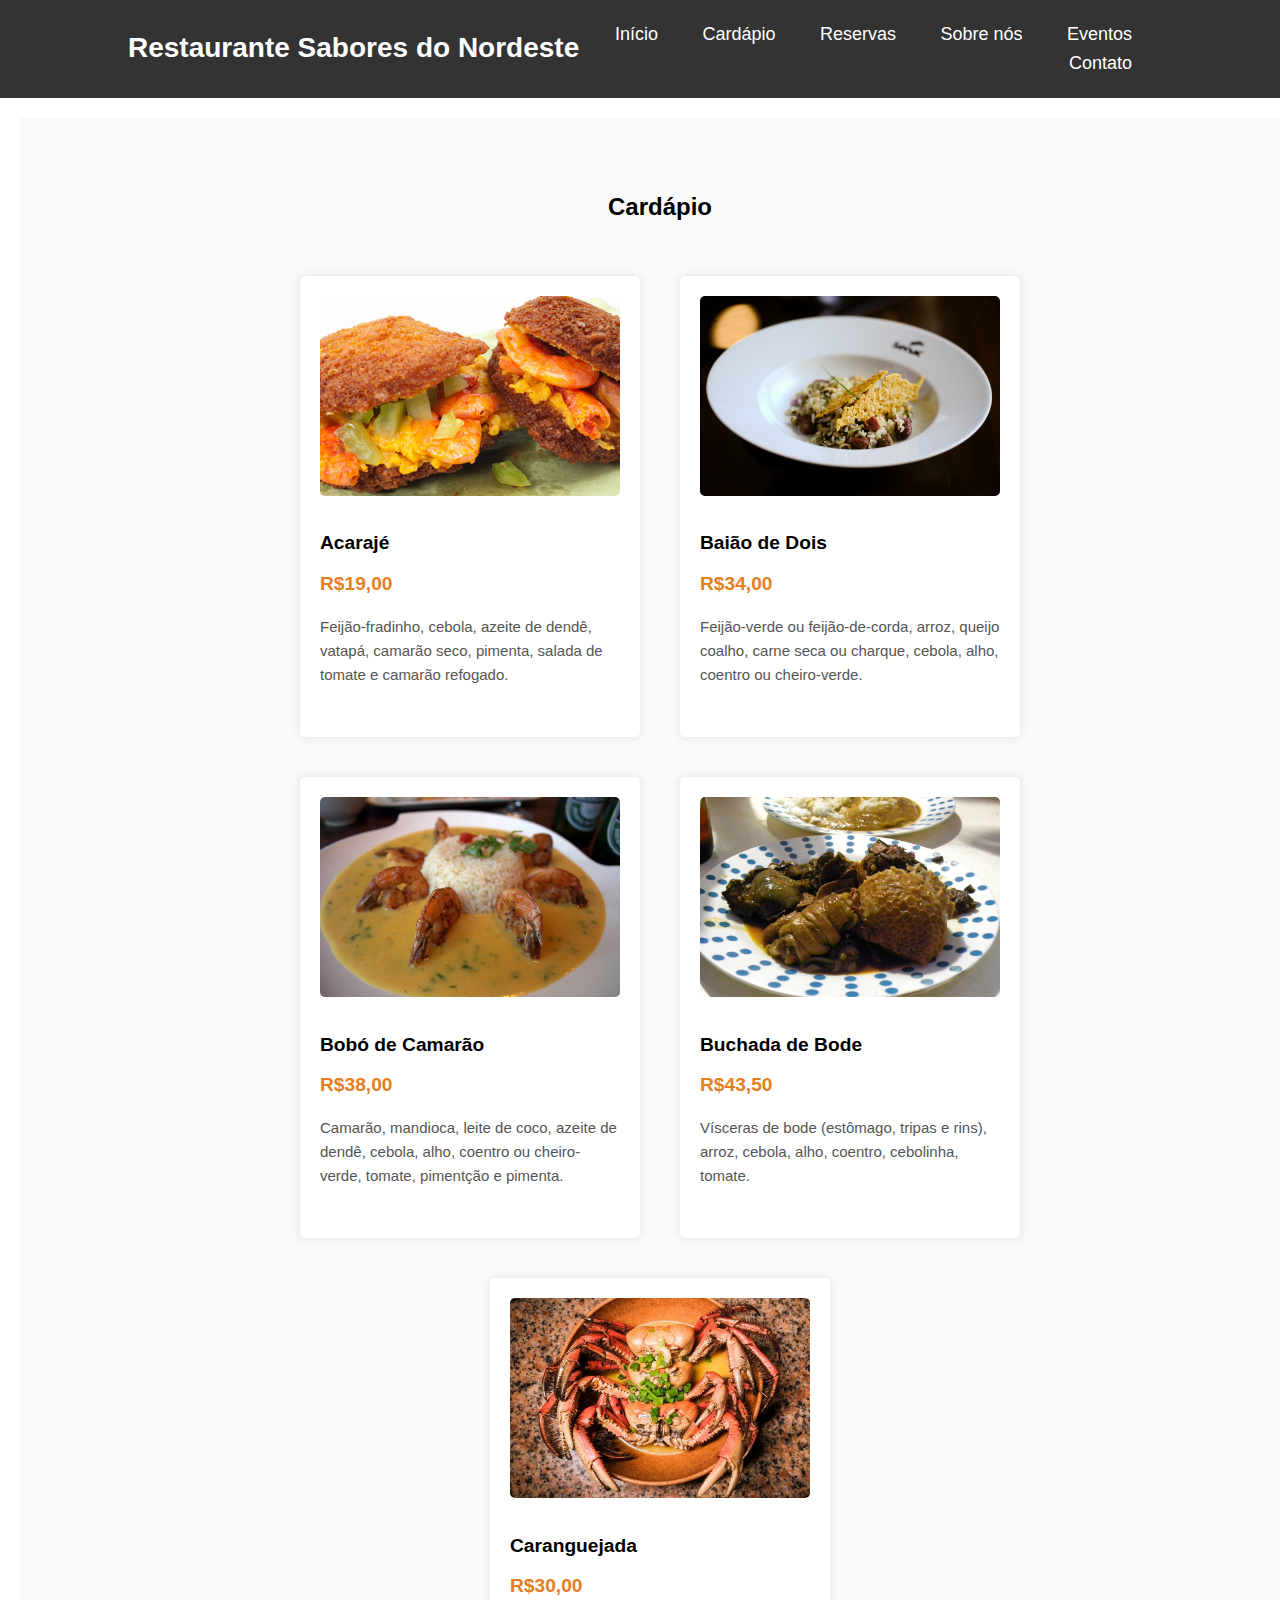
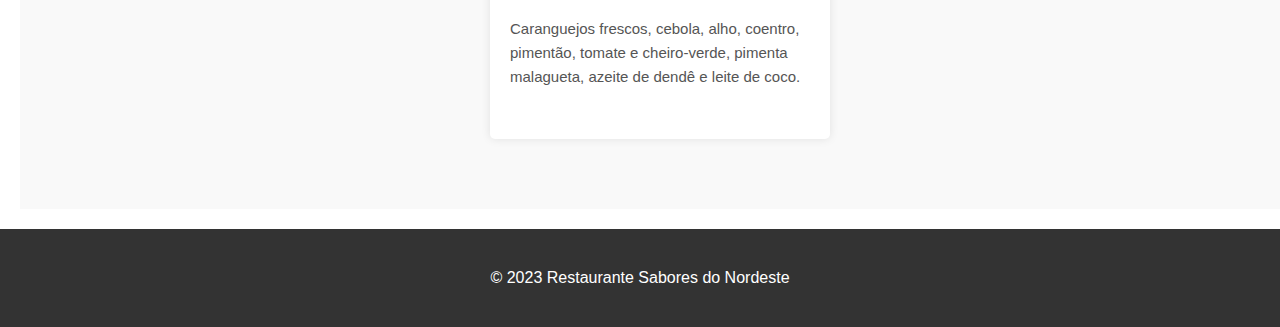
<file: pages/cardapio.html>
<!DOCTYPE html>
<html lang="pt-br">

<head>
    <meta charset="UTF-8">
    <title>Cardápio - Restaurante Sabores do Nordeste</title>
    <link rel="stylesheet" href="/css/style.css">
</head>

<body>
    <header>
        <div class="container">
            <h1 class="logo">Restaurante Sabores do Nordeste</h1>
            <nav>
                <ul class="nav-links">
                    <li><a href="/index.html">Início</a></li>
                    <li><a href="cardapio.html">Cardápio</a></li>
                    <li><a href="reservas.html">Reservas</a></li>
                    <li><a href="sobre.html">Sobre nós</a></li>
                    <li><a href="eventos.html">Eventos</a></li>
                    <li><a href="contato.html">Contato</a></li>
                </ul>
            </nav>
        </div>
    </header>

    <main>
        <section class="menu">
            <h2>Cardápio</h2>
            <div class="container">
                <div class="menu-items">
                    <div class="menu-item">
                        <img src="/images/acaraje.png" alt="Acarajé">
                        <h3>Acarajé</h3>
                        <span>R$19,00</span>
                        <p>Feijão-fradinho, cebola, azeite de dendê, vatapá, camarão seco, pimenta, salada de tomate e camarão refogado.</p>
                    </div>
                    <div class="menu-item">
                        <img src="/images/baiao_de_dois.jpg" alt="Baião de Dois">
                        <h3>Baião de Dois</h3>
                        <span>R$34,00</span>
                        <p>Feijão-verde ou feijão-de-corda, arroz, queijo coalho, carne seca ou charque, cebola, alho, coentro ou cheiro-verde.</p>
                    </div>
                    <div class="menu-item">
                        <img src="/images/bobo_de_camarao.jpg" alt="Bobó de Camarão">
                        <h3>Bobó de Camarão</h3>
                        <span>R$38,00</span>
                        <p>Camarão, mandioca, leite de coco, azeite de dendê, cebola, alho, coentro ou cheiro-verde, tomate, pimentção e pimenta.</p>
                    </div>
                    <div class="menu-item">
                        <img src="/images/buchada_de_bode.jpg" alt="Buchada de Bode">
                        <h3>Buchada de Bode</h3>
                        <span>R$43,50  </span>
                        <p>Vísceras de bode (estômago, tripas e rins), arroz, cebola, alho, coentro, cebolinha, tomate.</p>
                    </div>
                    <div class="menu-item">
                        <img src="/images/caranguejada.jpg" alt="Caranguejada">
                        <h3>Caranguejada</h3>
                        <span>R$30,00</span>
                        <p>Caranguejos frescos, cebola, alho, coentro, pimentão, tomate e cheiro-verde, pimenta malagueta, azeite de dendê e leite de coco.</p>
                    </div>
                </div>
            </div>
        </section>
    </main>

    <footer>
        <p>&copy; 2023 Restaurante Sabores do Nordeste</p>
    </footer>
</body>

</html>
</file>
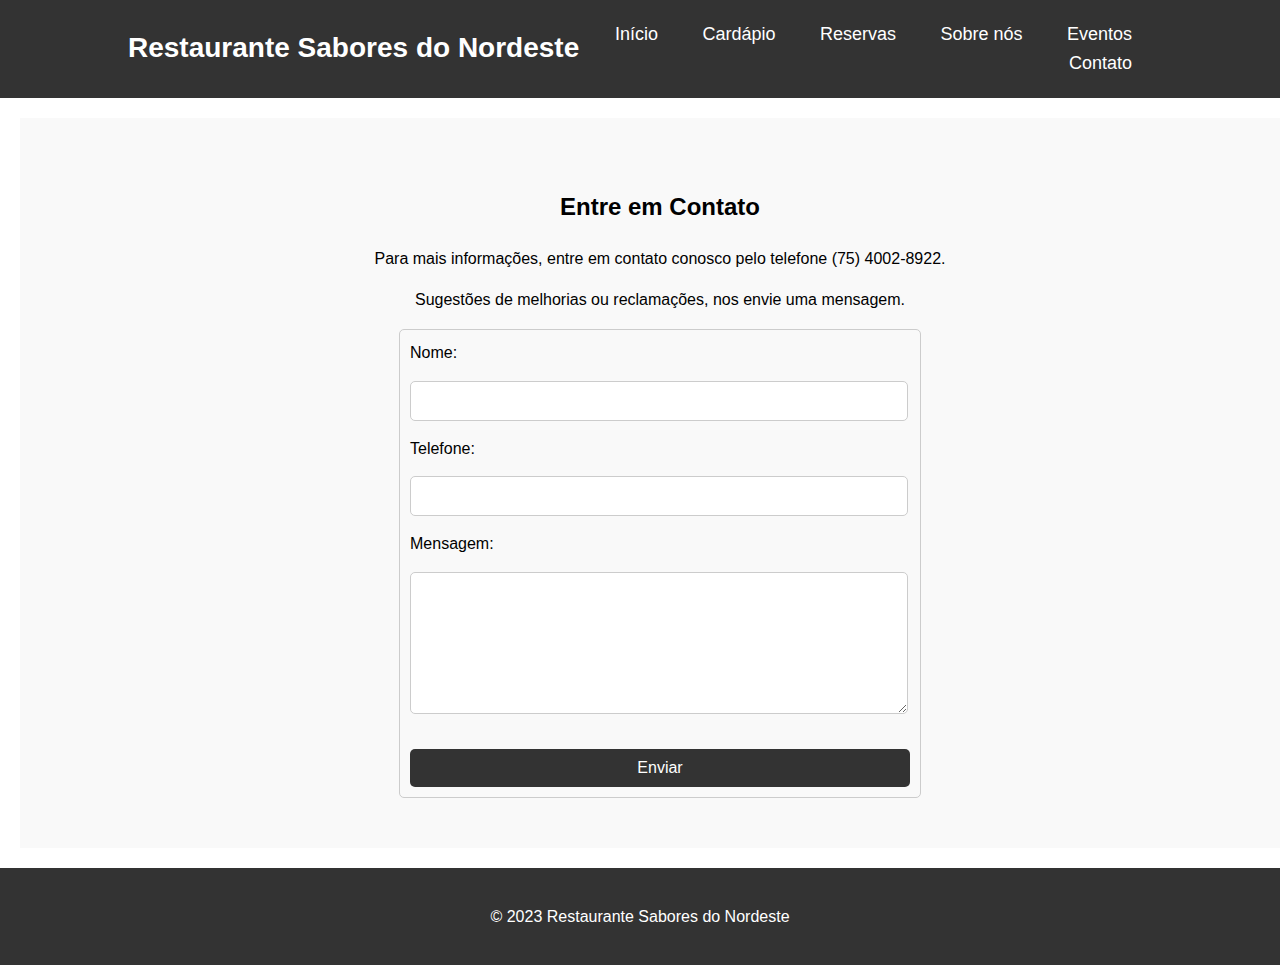
<file: pages/contato.html>
<!DOCTYPE html>
<html lang="pt-br">

<head>
  <meta charset="UTF-8">
  <title>Contatos - Restaurante Sabores do Nordeste</title>
  <link rel="stylesheet" href="/css/style.css">
</head>

<body>
  <header>
    <div class="container">
      <h1 class="logo">Restaurante Sabores do Nordeste</h1>
      <nav>
        <ul class="nav-links">
          <li><a href="/index.html">Início</a></li>
          <li><a href="cardapio.html">Cardápio</a></li>
          <li><a href="reservas.html">Reservas</a></li>
          <li><a href="sobre.html">Sobre nós</a></li>
          <li><a href="eventos.html">Eventos</a></li>
          <li><a href="contato.html">Contato</a></li>
        </ul>
      </nav>
    </div>
  </header>


  <main>
    <section class="contact-section">
      <h2>Entre em Contato</h2>
      <p>Para mais informações, entre em contato conosco pelo telefone (75) 4002-8922.</p>
      <p>Sugestões de melhorias ou reclamações, nos envie uma mensagem.</p>
      <div class="container">

        <form action="#" method="post">
          <label for="name">Nome:</label>
          <input type="text" id="name" name="name" required>

          <label for="phone">Telefone:</label>
          <input type="tel" id="phone" name="phone" required>

          <label for="message">Mensagem:</label>
          <textarea id="message" name="message" rows="5" required></textarea>

          <input type="submit" value="Enviar">
        </form>
      </div>
    </section>
  </main>

  <footer>
    <p>&copy; 2023 Restaurante Sabores do Nordeste</p>
  </footer>

</body>

</html>
</file>
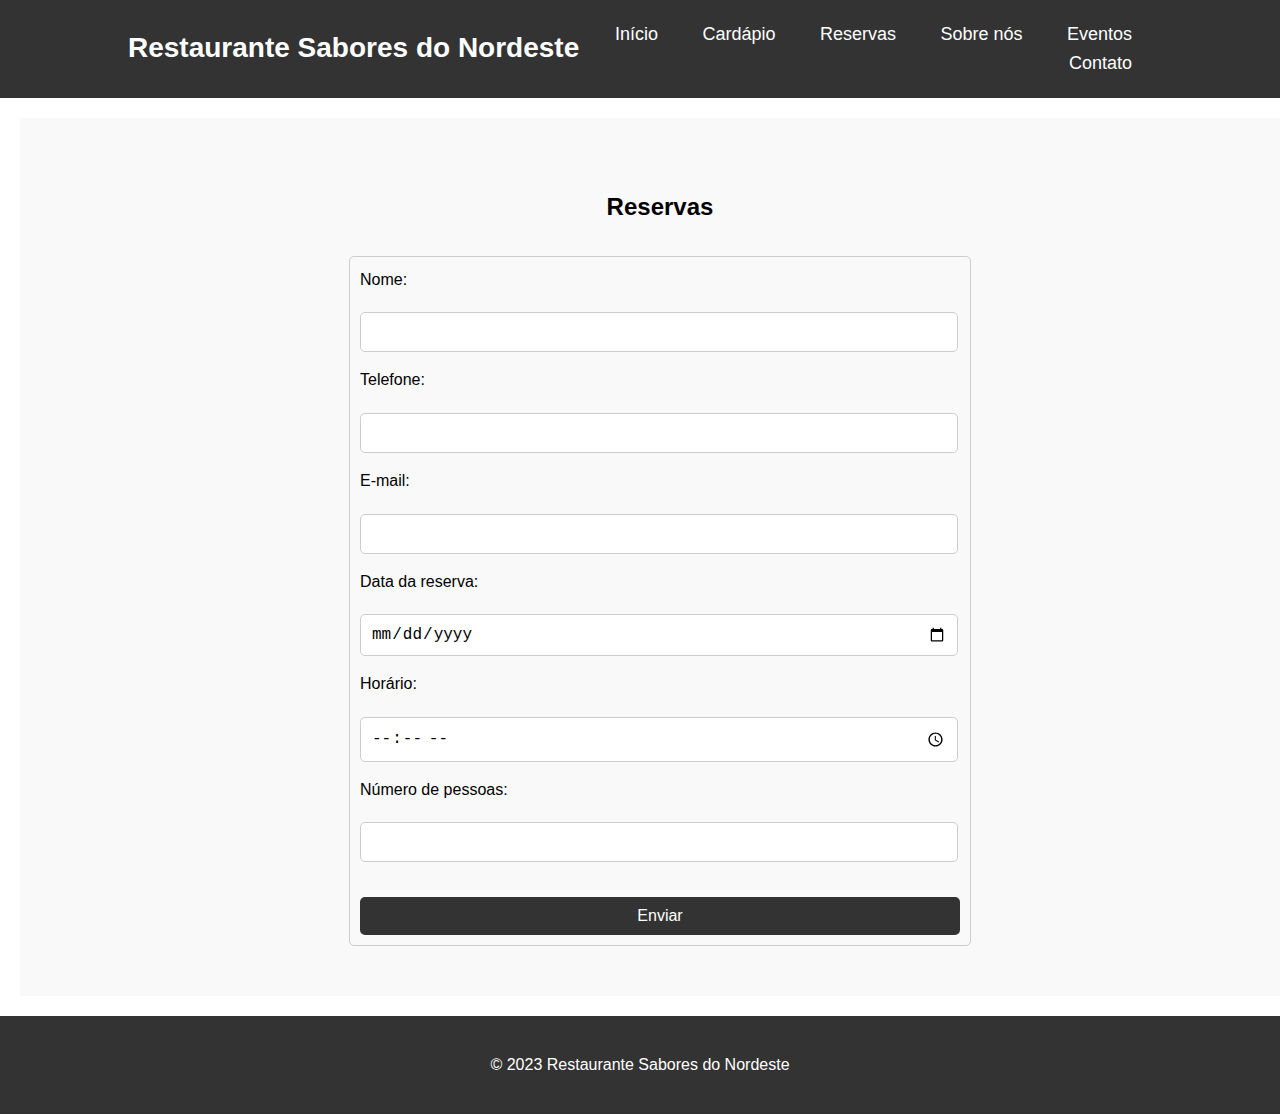
<file: pages/reservas.html>
<!DOCTYPE html>
<html lang="pt-br">

<head>
  <meta charset="UTF-8">
  <title>Reservas - Restaurante Sabores do Nordeste</title>
  <link rel="stylesheet" href="/css/style.css">
</head>

<body>
  <header>
    <div class="container">
      <h1 class="logo">Restaurante Sabores do Nordeste</h1>
      <nav>
        <ul class="nav-links">
          <li><a href="/index.html">Início</a></li>
          <li><a href="cardapio.html">Cardápio</a></li>
          <li><a href="reservas.html">Reservas</a></li>
          <li><a href="sobre.html">Sobre nós</a></li>
          <li><a href="eventos.html">Eventos</a></li>
          <li><a href="contato.html">Contato</a></li>
        </ul>
      </nav>
    </div>
  </header>

  <main>
    <section class="reservation-form">
      <h2>Reservas</h2>
      <div class="container">

        <form action="#" method="post">
          <label for="name">Nome:</label>
          <input type="text" id="name" name="name" required>

          <label for="phone">Telefone:</label>
          <input type="tel" id="phone" name="phone" required>

          <label for="email">E-mail:</label>
          <input type="email" id="email" name="email" required>

          <label for="date">Data da reserva:</label>
          <input type="date" id="date" name="date" required>

          <label for="time">Horário:</label>
          <input type="time" id="time" name="time" required>

          <label for="people">Número de pessoas:</label>
          <input type="number" id="people" name="people" required>

          <input type="submit" value="Enviar">
        </form>
      </div>
    </section>
  </main>

  <footer>
    <p>&copy; 2023 Restaurante Sabores do Nordeste</p>
  </footer>
</body>

</html>
</file>
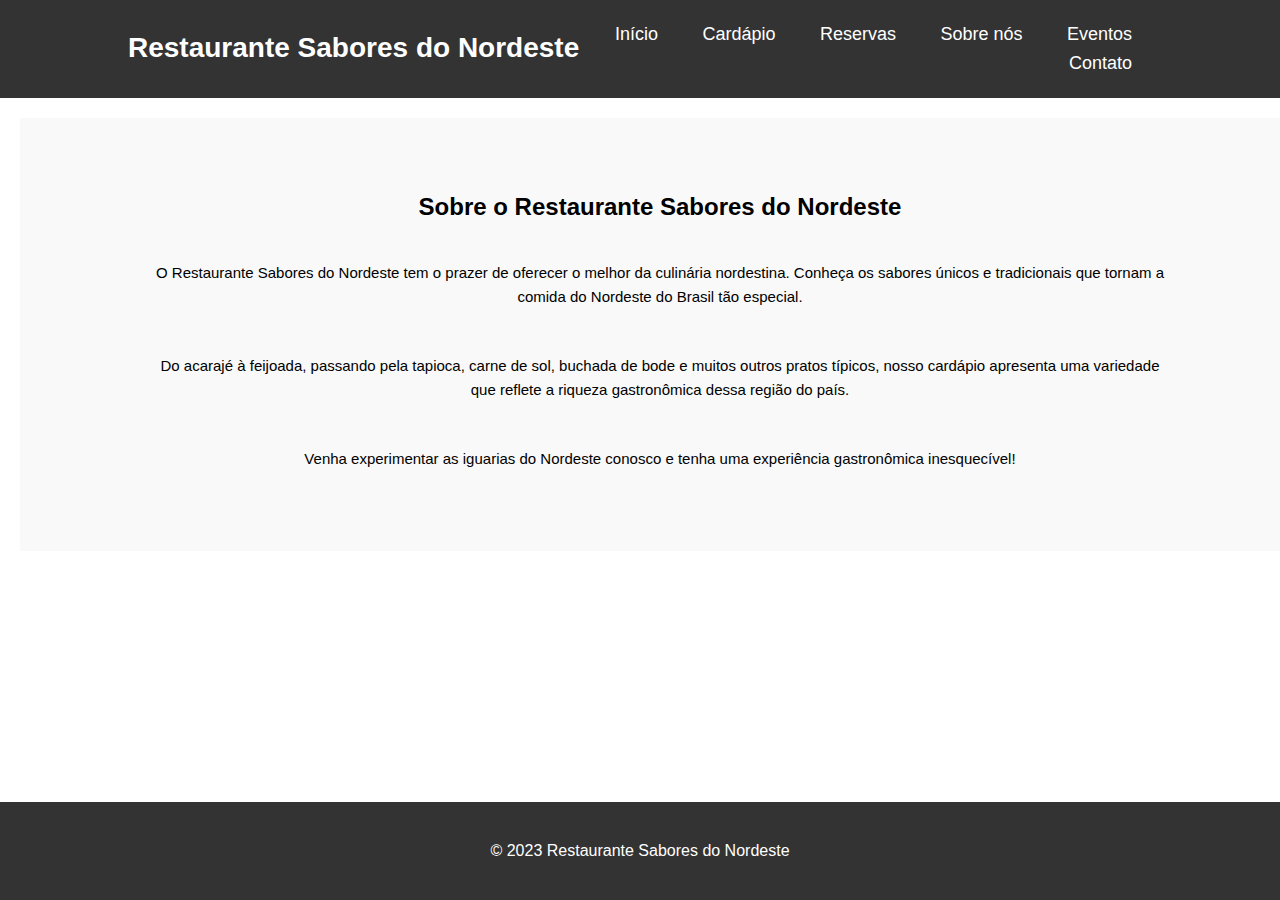
<file: pages/sobre.html>
<!DOCTYPE html>
<html lang="pt-br">

<head>
    <meta charset="UTF-8">
    <title>Sobre - Restaurante Sabores do Nordeste</title>
    <link rel="stylesheet" href="/css/style.css">
</head>

<body>
    <header>
        <div class="container">
            <h1 class="logo">Restaurante Sabores do Nordeste</h1>
            <nav>
                <ul class="nav-links">
                    <li><a href="/index.html">Início</a></li>
                    <li><a href="cardapio.html">Cardápio</a></li>
                    <li><a href="reservas.html">Reservas</a></li>
                    <li><a href="sobre.html">Sobre nós</a></li>
                    <li><a href="eventos.html">Eventos</a></li>
                    <li><a href="contato.html">Contato</a></li>
                </ul>
            </nav>
        </div>
    </header>

    <main>
        <section class="about-section">
            <h2>Sobre o Restaurante Sabores do Nordeste</h2>
            <div class="container">
                <p>O Restaurante Sabores do Nordeste tem o prazer de oferecer o melhor da culinária nordestina. Conheça os sabores únicos e tradicionais que tornam a comida do Nordeste do Brasil tão especial.</p>
                <p>Do acarajé à feijoada, passando pela tapioca, carne de sol, buchada de bode e muitos outros pratos típicos, nosso cardápio apresenta uma variedade que reflete a riqueza gastronômica dessa região do país.</p>
                <p>Venha experimentar as iguarias do Nordeste conosco e tenha uma experiência gastronômica inesquecível!</p>
            </div>
        </section>
    </main>

    <footer>
        <p>&copy; 2023 Restaurante Sabores do Nordeste</p>
    </footer>
</body>

</html>
</file>
<file: css/style.css>
body {
    font-family: Arial, sans-serif;
    margin: 0;
    padding: 0;
    line-height: 1.6;
}

header {
    background-color: #333;
    color: #fff;
    padding: 10px 0;
}

nav ul {
    list-style: none;
    margin: 0;
    padding: 0;
}

nav ul li {
    display: inline;
    margin-right: 20px;
}

nav ul li a {
    color: #fff;
    text-decoration: none;
}

main {
    padding: 20px;
}

.hero {
    text-align: center;
    padding: 100px 0;
    background-color: #f4f4f4;
}

.featured {
    text-align: center;
    margin-top: 30px;
}

.featured-items {
    display: flex;
    justify-content: center;
    align-items: center;
}

.item {
    margin: 0 20px;
}

.item img {
    width: 200px;
    height: 150px;
    object-fit: cover;
    border-radius: 5px;
}

.btn {
    display: inline-block;
    padding: 10px 20px;
    text-decoration: none;
    background-color: #333;
    color: #fff;
    border-radius: 5px;
}


header {
    background-color: #333;
    color: #fff;
    padding: 20px 0;
}

.container {
    width: 90%;
    margin: 0 auto;
    display: flex;
    justify-content: space-between;
    align-items: center;
}

.logo {
    margin: 0;
    font-size: 28px;
}

nav {
    flex: 1;
    text-align: right;
}

.nav-links {
    list-style: none;
    margin: 0;
    padding: 0;
}

.nav-links li {
    display: inline-block;
    margin-left: 20px;
}

.nav-links li:first-child {
    margin-left: 0;
}

.nav-links li a {
    color: #fff;
    text-decoration: none;
    font-size: 18px;
    transition: color 0.3s ease;
}

.nav-links li a:hover {
    color: #ffd700;
}

footer {
    background-color: #333;
    color: #fff;
    padding: 10px 0;
    text-align: center;
    bottom: 0;
    position: static;
}

.menu {
    background-color: #f9f9f9;
    padding: 50px 0;
    text-align: center;
}

.menu h2 {
    margin-bottom: 30px;
}

.menu-items {
    display: flex;
    justify-content: center;
    flex-wrap: wrap;
}

.menu-item {
    margin: 20px;
    padding: 20px;
    background-color: #fff;
    border-radius: 5px;
    box-shadow: 0 0 10px rgba(0, 0, 0, 0.1);
    text-align: left;
    width: 300px;
}

.menu-item img {
    width: 100%;
    height: 200px;
    object-fit: cover;
    border-radius: 5px;
    margin-bottom: 15px;
}

.menu-item h3 {
    margin: 10px 0;
    font-size: 1.2em;
}

.menu-item p {
    margin-bottom: 10px;
    color: #555;

}

.menu-item span, .item span {
    display: block;
    font-weight: bold;
    font-size: 1.2em;
    color: #e67e22;
}

.slick-slide img {
    margin: auto;
}

body {
    display: flex;
    flex-direction: column;
    min-height: 100vh;
}

header,
main,
footer {
    width: 100%;
}


header {
    background-color: #333;
    color: #fff;
    padding: 20px 0;
}

main {
    flex: 1;
}

footer {
    background-color: #333;
    color: #fff;
    padding: 10px 0;
    text-align: center;
}

.reservation-form {
    background-color: #f9f9f9;
    padding: 50px 0;
    text-align: center;
}

.reservation-form h2 {
    margin-bottom: 30px;
}

.reservation-form container {
    width: 80%;
    margin: 0 auto;
}

.reservation-form form {
    max-width: 600px;
    margin: 0 auto;
}

.reservation-form form label {
    display: block;
    text-align: left;
    margin-bottom: 5px;
}

.reservation-form form input[type="submit"] {
    background-color: #333;
    color: #fff;
    border: none;
    cursor: pointer;
    transition: background-color 0.3s ease;
}

.reservation-form form input[type="submit"]:hover {
    background-color: #555;
}

form input,
form textarea {
    width: calc(100% - 24px);
    padding: 10px;
    border: 1px solid #ccc;
    border-radius: 5px;
    font-size: 16px;
}

form textarea {
    resize: vertical;
    min-height: 120px;
}

form input[type="submit"] {
    width: auto;
    padding: 10px 20px;
    margin-top: 20px;
    background-color: #333;
    color: #fff;
    border: none;
    border-radius: 5px;
    cursor: pointer;
    transition: background-color 0.3s ease;
}

form input[type="submit"]:hover {
    background-color: #555;
}

form {
    width: 100%;
    padding: 10px;
    margin-bottom: 20px;
    border: 1px solid #ccc;
    border-radius: 5px;
    font-size: 16px;
}

.about-section {
    background-color: #f9f9f9;
    padding: 50px 0;
    text-align: center;
}

.about-section h2 {
    margin-bottom: 20px;
}

.container {
    width: 80%;
    margin: 0 auto;
}

.events-section {
    background-color: #f9f9f9;
    padding: 50px 0;
    text-align: center;
}

.events-section h2 {
    margin-bottom: 20px;
}

.container {
    width: 80%;
    margin: 0 auto;
    display: flex;
    justify-content: space-around;
    flex-wrap: wrap;
}

.event {
    width: 300px;
    margin-bottom: 30px;
    padding: 20px;
    background-color: #fff;
    border-radius: 5px;
    box-shadow: 0 0 10px rgba(0, 0, 0, 0.1);
    text-align: left;
}

.event img {
    width: 100%;
    height: 200px;
    object-fit: cover;
    border-radius: 5px;
    margin-bottom: 15px;
}

.event h3 {
    margin-bottom: 10px;
    font-size: 1.3em;
}

.event p {
    margin-bottom: 15px;
    color: #555;
    line-height: 1.4;
}

.contact-section {
    background-color: #f9f9f9;
    padding: 50px 0;
    text-align: center;
}

.contact-section h2 {
    margin-bottom: 20px;
}

.container {
    width: 80%;
    margin: 0 auto;
}

.container p {
    font-size: 15px;
    line-height: 1.6;
    margin-bottom: 30px;
}

form {
    max-width: 500px;
    margin: 0 auto;
    display: grid;
    gap: 15px;
}

form label {
    display: block;
    text-align: left;
}

.contact-info {
    display: flex;
    justify-content: center;
    align-items: center;
}

.contact-details {
    display: flex;
    margin-top: 10px;
}

.contact-column {
    flex: 1;
    padding: 0 10px;
}

footer {
    background-color: #333;
    color: #fff;
    padding: 20px 0;
    text-align: center;
}
</file>
